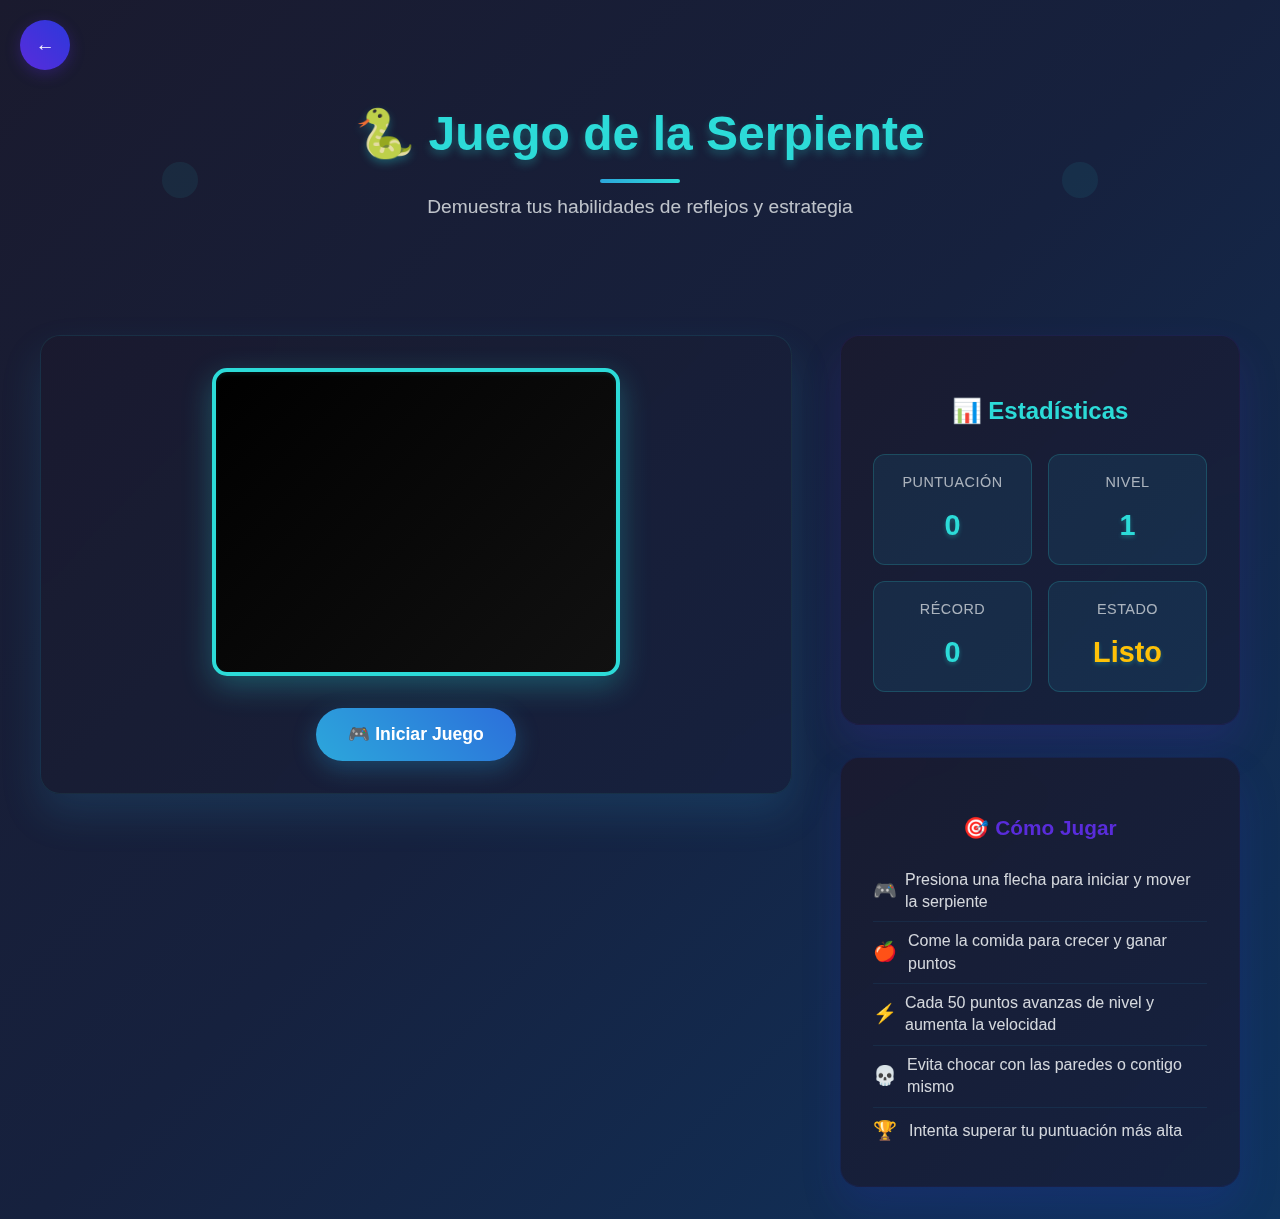
<file: oficial/game.html>
<!DOCTYPE html>
<html lang="es">

<head>
    <meta charset="UTF-8">
    <meta name="viewport" content="width=device-width, initial-scale=1.0">
    <title>Juego de la Serpiente - David Fontes</title>
    <link rel="stylesheet" href="styles/styles.css">
    <style>
        /* Game-specific styles using CSS variables */
        body {
            font-family: var(--font-family);
            color: var(--text-color);
            background: var(--light-bg);
            margin: 0;
            padding: 0;
            min-height: 100vh;
            position: relative;
            overflow-x: hidden;
        }

        /* Animated background pattern */
        body::before {
            content: '';
            position: fixed;
            top: 0;
            left: 0;
            right: 0;
            bottom: 0;
            background: url('data:image/svg+xml,<svg xmlns="http://www.w3.org/2000/svg" viewBox="0 0 100 100"><circle cx="20" cy="20" r="2" fill="rgba(44,219,216,0.08)"/><circle cx="80" cy="80" r="1" fill="rgba(44,167,219,0.06)"/><circle cx="50" cy="50" r="1.5" fill="rgba(89,44,219,0.05)"/></svg>') repeat;
            animation: float 25s linear infinite;
            z-index: -1;
        }

        @keyframes float {
            0% {
                transform: translateY(0) rotate(0deg);
            }

            50% {
                transform: translateY(-30px) rotate(180deg);
            }

            100% {
                transform: translateY(0) rotate(360deg);
            }
        }

        /* Main game container */
        .game-container {
            max-width: 1200px;
            margin: 0 auto;
            padding: 2rem;
            position: relative;
            z-index: 1;
        }

        /* Header section */
        .game-header {
            text-align: center;
            margin-bottom: 3rem;
            padding: 2rem 0;
        }

        .game-title {
            font-size: 3rem;
            font-weight: 700;
            color: var(--cyan);
            text-shadow: 0 4px 8px rgba(44, 219, 216, 0.3);
            margin-bottom: 1rem;
            position: relative;
        }

        .game-title::after {
            content: '';
            position: absolute;
            bottom: -10px;
            left: 50%;
            transform: translateX(-50%);
            width: 80px;
            height: 4px;
            background: linear-gradient(90deg, var(--primary-color), var(--cyan));
            border-radius: 2px;
        }

        .game-subtitle {
            font-size: 1.2rem;
            color: rgba(233, 236, 239, 0.8);
            margin-bottom: 2rem;
        }

        /* Game layout */
        .game-layout {
            display: grid;
            grid-template-columns: 1fr 400px;
            gap: 3rem;
            align-items: start;
        }

        /* Game area */
        .game-area {
            background: var(--card-bg);
            backdrop-filter: blur(20px);
            border-radius: 20px;
            padding: 2rem;
            box-shadow: 0 20px 40px rgba(44, 167, 219, 0.15);
            border: 1px solid rgba(44, 219, 216, 0.1);
            animation: slideInLeft 0.8s ease-out;
        }

        @keyframes slideInLeft {
            from {
                opacity: 0;
                transform: translateX(-50px);
            }

            to {
                opacity: 1;
                transform: translateX(0);
            }
        }

        /* Canvas styling */
        #canvas {
            display: block;
            margin: 0 auto 2rem;
            border: 4px solid var(--cyan);
            border-radius: 15px;
            background: linear-gradient(135deg, #000000 0%, #111111 100%);
            box-shadow:
                0 10px 30px rgba(44, 219, 216, 0.3),
                inset 0 2px 4px rgba(44, 219, 216, 0.1);
            transition: all 0.3s ease;
        }

        #canvas:hover {
            box-shadow:
                0 15px 40px rgba(44, 219, 216, 0.4),
                inset 0 2px 4px rgba(44, 219, 216, 0.1);
        }

        /* Game controls */
        .game-controls {
            display: flex;
            flex-direction: column;
            gap: 1rem;
            align-items: center;
        }

        .start-btn {
            background: linear-gradient(45deg, var(--primary-color), var(--medium-blue));
            border: none;
            color: white;
            padding: 1rem 2rem;
            border-radius: 50px;
            font-size: 1.1rem;
            font-weight: 600;
            cursor: pointer;
            transition: all 0.3s ease;
            box-shadow: 0 8px 25px rgba(44, 167, 219, 0.3);
            min-width: 200px;
        }

        .start-btn:hover {
            background: linear-gradient(45deg, var(--medium-blue), var(--primary-color));
            transform: translateY(-3px);
            box-shadow: 0 12px 35px rgba(44, 167, 219, 0.4);
        }

        .start-btn:active {
            transform: translateY(-1px);
        }

        /* Stats panel */
        .stats-panel {
            background: var(--card-bg);
            backdrop-filter: blur(20px);
            border-radius: 20px;
            padding: 2rem;
            box-shadow: 0 20px 40px rgba(89, 44, 219, 0.15);
            border: 1px solid rgba(89, 44, 219, 0.1);
            animation: slideInRight 0.8s ease-out 0.2s both;
            margin-bottom: 2rem;
        }

        @keyframes slideInRight {
            from {
                opacity: 0;
                transform: translateX(50px);
            }

            to {
                opacity: 1;
                transform: translateX(0);
            }
        }

        .stats-title {
            font-size: 1.5rem;
            font-weight: 600;
            color: var(--cyan);
            margin-bottom: 1.5rem;
            text-align: center;
        }

        .stats-grid {
            display: grid;
            grid-template-columns: 1fr 1fr;
            gap: 1rem;
        }

        .stat-item {
            background: rgba(44, 167, 219, 0.1);
            padding: 1rem;
            border-radius: 12px;
            text-align: center;
            border: 1px solid rgba(44, 219, 216, 0.2);
        }

        .stat-label {
            font-size: 0.9rem;
            color: rgba(233, 236, 239, 0.7);
            margin-bottom: 0.5rem;
            text-transform: uppercase;
            letter-spacing: 0.5px;
        }

        .stat-value {
            font-size: 1.8rem;
            font-weight: 700;
            color: var(--cyan);
            text-shadow: 0 2px 4px rgba(44, 219, 216, 0.3);
        }

        /* Instructions panel */
        .instructions-panel {
            background: var(--card-bg);
            backdrop-filter: blur(20px);
            border-radius: 20px;
            padding: 2rem;
            box-shadow: 0 20px 40px rgba(44, 56, 219, 0.15);
            border: 1px solid rgba(44, 56, 219, 0.1);
            animation: fadeInUp 0.8s ease-out 0.4s both;
        }

        @keyframes fadeInUp {
            from {
                opacity: 0;
                transform: translateY(30px);
            }

            to {
                opacity: 1;
                transform: translateY(0);
            }
        }

        .instructions-title {
            font-size: 1.3rem;
            font-weight: 600;
            color: var(--purple);
            margin-bottom: 1rem;
            text-align: center;
        }

        .instructions-list {
            list-style: none;
            padding: 0;
            margin: 0;
        }

        .instructions-list li {
            padding: 0.5rem 0;
            border-bottom: 1px solid rgba(44, 167, 219, 0.1);
            display: flex;
            align-items: center;
            gap: 0.75rem;
        }

        .instructions-list li:last-child {
            border-bottom: none;
        }

        .instruction-icon {
            color: var(--cyan);
            font-size: 1.2rem;
            min-width: 20px;
        }

        .instruction-text {
            color: rgba(233, 236, 239, 0.9);
            line-height: 1.4;
        }

        /* Back button */
        .back-btn {
            position: fixed;
            top: 20px;
            left: 20px;
            background: linear-gradient(45deg, var(--purple), var(--secondary-color));
            color: white;
            border: none;
            border-radius: 50%;
            width: 50px;
            height: 50px;
            display: flex;
            align-items: center;
            justify-content: center;
            box-shadow: 0 4px 15px rgba(89, 44, 219, 0.3);
            transition: all 0.3s ease;
            z-index: 1000;
            text-decoration: none;
            font-size: 1.2rem;
        }

        .back-btn:hover {
            transform: scale(1.1);
            box-shadow: 0 6px 20px rgba(89, 44, 219, 0.4);
        }

        /* Game over overlay */
        .game-over-overlay {
            position: fixed;
            top: 0;
            left: 0;
            right: 0;
            bottom: 0;
            background: rgba(0, 0, 0, 0.8);
            backdrop-filter: blur(10px);
            display: flex;
            align-items: center;
            justify-content: center;
            z-index: 2000;
            opacity: 0;
            visibility: hidden;
            transition: all 0.3s ease;
        }

        .game-over-overlay.show {
            opacity: 1;
            visibility: visible;
        }

        .game-over-content {
            background: var(--card-bg);
            padding: 3rem;
            border-radius: 20px;
            text-align: center;
            box-shadow: 0 20px 40px rgba(44, 167, 219, 0.3);
            border: 1px solid rgba(44, 219, 216, 0.2);
            max-width: 400px;
            width: 90%;
        }

        .game-over-title {
            font-size: 2rem;
            color: var(--error-color);
            margin-bottom: 1rem;
        }

        .game-over-stats {
            margin: 2rem 0;
        }

        .game-over-stat {
            display: flex;
            justify-content: space-between;
            margin: 0.5rem 0;
            padding: 0.5rem;
            background: rgba(44, 167, 219, 0.1);
            border-radius: 8px;
        }

        /* Responsive design */
        @media (max-width: 1024px) {
            .game-layout {
                grid-template-columns: 1fr;
                gap: 2rem;
            }

            .game-title {
                font-size: 2.5rem;
            }
        }

        @media (max-width: 768px) {
            .game-container {
                padding: 1rem;
            }

            .game-title {
                font-size: 2rem;
            }

            .game-subtitle {
                font-size: 1rem;
            }

            .game-area,
            .stats-panel,
            .instructions-panel {
                padding: 1.5rem;
            }

            #canvas {
                width: 100%;
                max-width: 350px;
                height: auto;
                aspect-ratio: 4/3;
            }

            .stats-grid {
                grid-template-columns: 1fr;
            }

            .back-btn {
                top: 15px;
                left: 15px;
                width: 45px;
                height: 45px;
            }
        }

        @media (max-width: 480px) {
            .game-title {
                font-size: 1.8rem;
            }

            .game-area,
            .stats-panel,
            .instructions-panel {
                padding: 1rem;
            }

            .start-btn {
                padding: 0.8rem 1.5rem;
                font-size: 1rem;
                min-width: 180px;
            }
        }
    </style>
</head>

<body>
    <a href="index.html" class="back-btn" title="Volver al Portafolio Principal">&larr;</a>

    <div class="game-container">
        <!-- Encabezado -->
        <header class="game-header">
            <h1 class="game-title">🐍 Juego de la Serpiente</h1>
            <p class="game-subtitle">Demuestra tus habilidades de reflejos y estrategia</p>
        </header>

        <!-- Diseño principal del juego -->
        <div class="game-layout">
            <!-- Lado izquierdo - Área del juego -->
            <div class="game-area">
                <canvas id="canvas" width="400" height="300"></canvas>
                <div class="game-controls">
                    <button id="start-game" class="start-btn">🎮 Iniciar Juego</button>
                </div>
            </div>

            <!-- Lado derecho - Estadísticas e instrucciones -->
            <div>
                <!-- Panel de Estadísticas -->
                <div class="stats-panel">
                    <h3 class="stats-title">📊 Estadísticas</h3>
                    <div class="stats-grid">
                        <div class="stat-item">
                            <div class="stat-label">Puntuación</div>
                            <div class="stat-value" id="current-score">0</div>
                        </div>
                        <div class="stat-item">
                            <div class="stat-label">Nivel</div>
                            <div class="stat-value" id="current-level">1</div>
                        </div>
                        <div class="stat-item">
                            <div class="stat-label">Récord</div>
                            <div class="stat-value" id="high-score">0</div>
                        </div>
                        <div class="stat-item">
                            <div class="stat-label">Estado</div>
                            <div class="stat-value" id="game-status">Listo</div>
                        </div>
                    </div>
                </div>

                <!-- Panel de Instrucciones -->
                <div class="instructions-panel">
                    <h3 class="instructions-title">🎯 Cómo Jugar</h3>
                    <ul class="instructions-list">
                        <li>
                            <span class="instruction-icon">🎮</span>
                            <span class="instruction-text">Presiona una flecha para iniciar y mover la serpiente</span>
                        </li>
                        <li>
                            <span class="instruction-icon">🍎</span>
                            <span class="instruction-text">Come la comida para crecer y ganar puntos</span>
                        </li>
                        <li>
                            <span class="instruction-icon">⚡</span>
                            <span class="instruction-text">Cada 50 puntos avanzas de nivel y aumenta la velocidad</span>
                        </li>
                        <li>
                            <span class="instruction-icon">💀</span>
                            <span class="instruction-text">Evita chocar con las paredes o contigo mismo</span>
                        </li>
                        <li>
                            <span class="instruction-icon">🏆</span>
                            <span class="instruction-text">Intenta superar tu puntuación más alta</span>
                        </li>
                    </ul>
                </div>
            </div>
        </div>
    </div>

    <!-- Overlay de Fin del Juego -->
    <div class="game-over-overlay" id="game-over-overlay">
        <div class="game-over-content">
            <h2 class="game-over-title">¡Juego Terminado!</h2>
            <div class="game-over-stats">
                <div class="game-over-stat">
                    <span>Puntuación Final:</span>
                    <span id="final-score">0</span>
                </div>
                <div class="game-over-stat">
                    <span>Nivel Alcanzado:</span>
                    <span id="final-level">1</span>
                </div>
                <div class="game-over-stat">
                    <span>Mejor Puntuación:</span>
                    <span id="final-high-score">0</span>
                </div>
            </div>
            <button id="restart-game" class="start-btn" style="margin-top: 1rem;">🔄 Jugar de Nuevo</button>
        </div>
    </div>

    <script>
        document.addEventListener('DOMContentLoaded', () => {
            // Web Audio API setup
            let audioContext;
            try {
                audioContext = new (window.AudioContext || window.webkitAudioContext)();
            } catch (e) {
                console.warn('Web Audio API not supported');
            }

            // Sound functions
            function playSound(frequency, duration, type = 'sine') {
                if (!audioContext) return;
                const oscillator = audioContext.createOscillator();
                const gainNode = audioContext.createGain();
                oscillator.connect(gainNode);
                gainNode.connect(audioContext.destination);
                oscillator.frequency.setValueAtTime(frequency, audioContext.currentTime);
                oscillator.type = type;
                gainNode.gain.setValueAtTime(0.3, audioContext.currentTime);
                gainNode.gain.exponentialRampToValueAtTime(0.01, audioContext.currentTime + duration);
                oscillator.start(audioContext.currentTime);
                oscillator.stop(audioContext.currentTime + duration);
            }

            // Particle class
            class Particle {
                constructor(x, y, color) {
                    this.x = x;
                    this.y = y;
                    this.vx = (Math.random() - 0.5) * 4;
                    this.vy = (Math.random() - 0.5) * 4;
                    this.life = 30;
                    this.color = color;
                }

                update() {
                    this.x += this.vx;
                    this.y += this.vy;
                    this.life--;
                }

                draw(ctx) {
                    ctx.fillStyle = this.color;
                    ctx.globalAlpha = this.life / 30;
                    ctx.fillRect(this.x, this.y, 2, 2);
                    ctx.globalAlpha = 1;
                }
            }

            // DOM elements
            const canvas = document.getElementById('canvas');
            const ctx = canvas.getContext('2d');
            const startBtn = document.getElementById('start-game');
            const restartBtn = document.getElementById('restart-game');
            const gameOverOverlay = document.getElementById('game-over-overlay');

            // Stats display elements
            const currentScoreEl = document.getElementById('current-score');
            const currentLevelEl = document.getElementById('current-level');
            const highScoreEl = document.getElementById('high-score');
            const gameStatusEl = document.getElementById('game-status');

            // Final stats elements
            const finalScoreEl = document.getElementById('final-score');
            const finalLevelEl = document.getElementById('final-level');
            const finalHighScoreEl = document.getElementById('final-high-score');

            // Game constants
            const WIDTH = canvas.width;
            const HEIGHT = canvas.height;
            const BLOCK_SIZE = 20;
            let FPS = 10;

            // Colors using CSS variables
            const GREEN = '#2CDBD8'; // Cian
            const RED = '#592CDB'; // Púrpura
            const WHITE = '#FFFFFF';
            const BLACK = '#000000';

            // Game variables
            let snake = [];
            let food = {};
            let foodAlpha = 1;
            let direction = { x: 0, y: 0 }; // Start with no movement
            let score = 0;
            let level = 1;
            let highScore = localStorage.getItem('snake_high_score') || 0;
            let gameRunning = false;
            let gameStarted = false; // Track if snake has started moving
            let gameInterval;
            let particles = [];
            let gridOffset = 0;

            // Update stats display
            function updateStatsDisplay() {
                if (currentScoreEl) currentScoreEl.textContent = score;
                if (currentLevelEl) currentLevelEl.textContent = level;
                if (highScoreEl) highScoreEl.textContent = highScore;
                if (gameStatusEl) {
                    if (!gameRunning) {
                        gameStatusEl.textContent = 'Listo';
                        gameStatusEl.style.color = '#ffc107';
                    } else if (!gameStarted) {
                        gameStatusEl.textContent = 'Presiona una flecha';
                        gameStatusEl.style.color = '#17a2b8';
                    } else {
                        gameStatusEl.textContent = 'Jugando';
                        gameStatusEl.style.color = '#28a745';
                    }
                }
            }

            // Initialize game
            function initGame() {
                const startX = Math.floor(WIDTH / 2 / BLOCK_SIZE) * BLOCK_SIZE;
                const startY = Math.floor(HEIGHT / 2 / BLOCK_SIZE) * BLOCK_SIZE;
                snake = [{ currentX: startX, currentY: startY, targetX: startX, targetY: startY, size: BLOCK_SIZE }];
                direction = { x: 0, y: 0 }; // Start with no movement
                score = 0;
                level = 1;
                FPS = 10;
                particles = [];
                generateFood();
                gameRunning = true;
                gameStarted = false; // Reset game started flag
                gameInterval = setInterval(gameLoop, 1000 / FPS);
                updateStatsDisplay();

                // Hide game over overlay
                if (gameOverOverlay) {
                    gameOverOverlay.classList.remove('show');
                }
            }

            // Generate food
            function generateFood() {
                let validPosition = false;
                while (!validPosition) {
                    food = {
                        x: Math.floor(Math.random() * (WIDTH / BLOCK_SIZE)) * BLOCK_SIZE,
                        y: Math.floor(Math.random() * (HEIGHT / BLOCK_SIZE)) * BLOCK_SIZE
                    };
                    validPosition = !snake.some(segment => segment.x === food.x && segment.y === food.y);
                }
                foodAlpha = 0;
            }

            // Game loop
            function gameLoop() {
                if (!gameRunning) return;

                moveSnake();
                checkCollision();
                checkFood();

                // Update animations
                if (foodAlpha < 1) foodAlpha += 0.05;
                snake.forEach(segment => {
                    segment.currentX = lerp(segment.currentX, segment.targetX, 0.8);
                    segment.currentY = lerp(segment.currentY, segment.targetY, 0.8);
                    if (segment.size < BLOCK_SIZE) segment.size += 2;
                    if (segment.size > BLOCK_SIZE) segment.size = BLOCK_SIZE;
                });
                particles = particles.filter(p => p.life > 0);
                particles.forEach(p => p.update());
                gridOffset += 0.5;

                draw();
                updateStatsDisplay();
            }

            // Lerp function
            function lerp(start, end, factor) {
                return start + (end - start) * factor;
            }

            // Move snake
            function moveSnake() {
                // Only move if game has started and direction is set
                if (!gameStarted || (direction.x === 0 && direction.y === 0)) return;

                // Set targets: each segment targets the position of the previous segment's current
                for (let i = snake.length - 1; i > 0; i--) {
                    snake[i].targetX = snake[i - 1].currentX;
                    snake[i].targetY = snake[i - 1].currentY;
                }
                // Head targets new position
                snake[0].targetX += direction.x;
                snake[0].targetY += direction.y;
            }

            // Check collisions
            function checkCollision() {
                const head = snake[0];

                // Wall collision
                if (head.targetX < 0 || head.targetX >= WIDTH || head.targetY < 0 || head.targetY >= HEIGHT) {
                    gameOver();
                    return;
                }

                // Self collision - check if head's target grid position collides with any body segment's grid position
                // Convert to grid coordinates for accurate collision detection
                const headGridX = Math.round(head.targetX / BLOCK_SIZE) * BLOCK_SIZE;
                const headGridY = Math.round(head.targetY / BLOCK_SIZE) * BLOCK_SIZE;

                for (let i = 1; i < snake.length; i++) {
                    const bodyGridX = Math.round(snake[i].currentX / BLOCK_SIZE) * BLOCK_SIZE;
                    const bodyGridY = Math.round(snake[i].currentY / BLOCK_SIZE) * BLOCK_SIZE;

                    if (headGridX === bodyGridX && headGridY === bodyGridY) {
                        console.log('Self collision detected! Head grid:', headGridX, headGridY, 'Body segment', i, 'grid:', bodyGridX, bodyGridY);
                        gameOver();
                        return;
                    }
                }
            }

            // Check food
            function checkFood() {
                const head = snake[0];
                if (head.targetX === food.x && head.targetY === food.y) {
                    snake.push({ currentX: snake[snake.length - 1].currentX, currentY: snake[snake.length - 1].currentY, targetX: snake[snake.length - 1].targetX, targetY: snake[snake.length - 1].targetY, size: 0 });
                    score += 10;
                    // Create particles
                    for (let i = 0; i < 10; i++) {
                        particles.push(new Particle(food.x + BLOCK_SIZE / 2, food.y + BLOCK_SIZE / 2, RED));
                    }
                    playSound(800, 0.1);
                    if (score % 50 === 0) {
                        level++;
                        FPS += 2;
                        clearInterval(gameInterval);
                        gameInterval = setInterval(gameLoop, 1000 / FPS);
                        // Particles for level up
                        for (let i = 0; i < 20; i++) {
                            particles.push(new Particle(WIDTH / 2, HEIGHT / 2, GREEN));
                        }
                        playSound(1000, 0.3);
                    }
                    generateFood();
                }
            }

            // Game over
            function gameOver() {
                gameRunning = false;
                clearInterval(gameInterval);
                if (score > highScore) {
                    highScore = score;
                    localStorage.setItem('snake_high_score', highScore);
                }
                playSound(200, 0.5);
                // Particles for game over
                for (let i = 0; i < 30; i++) {
                    particles.push(new Particle(WIDTH / 2, HEIGHT / 2, WHITE));
                }

                // Update final stats
                if (finalScoreEl) finalScoreEl.textContent = score;
                if (finalLevelEl) finalLevelEl.textContent = level;
                if (finalHighScoreEl) finalHighScoreEl.textContent = highScore;

                // Show game over overlay
                setTimeout(() => {
                    if (gameOverOverlay) {
                        gameOverOverlay.classList.add('show');
                    }
                }, 500);
            }

            // Draw game
            function draw() {
                // Clear canvas with gradient background
                const gradient = ctx.createLinearGradient(0, 0, WIDTH, HEIGHT);
                gradient.addColorStop(0, '#000000');
                gradient.addColorStop(1, '#111111');
                ctx.fillStyle = gradient;
                ctx.fillRect(0, 0, WIDTH, HEIGHT);

                // Add subtle animated grid pattern
                ctx.strokeStyle = `rgba(255, 255, 255, ${0.05 + Math.sin(gridOffset * 0.1) * 0.05})`;
                ctx.lineWidth = 1;
                for (let x = 0; x <= WIDTH; x += BLOCK_SIZE) {
                    ctx.beginPath();
                    ctx.moveTo(x + Math.sin(gridOffset * 0.01 + x * 0.01) * 2, 0);
                    ctx.lineTo(x + Math.sin(gridOffset * 0.01 + x * 0.01) * 2, HEIGHT);
                    ctx.stroke();
                }
                for (let y = 0; y <= HEIGHT; y += BLOCK_SIZE) {
                    ctx.beginPath();
                    ctx.moveTo(0, y + Math.sin(gridOffset * 0.01 + y * 0.01) * 2);
                    ctx.lineTo(WIDTH, y + Math.sin(gridOffset * 0.01 + y * 0.01) * 2);
                    ctx.stroke();
                }

                // Draw snake with shadow and glow
                ctx.shadowColor = GREEN;
                ctx.shadowBlur = 10;
                ctx.fillStyle = GREEN;
                snake.forEach(segment => {
                    const offset = (BLOCK_SIZE - segment.size) / 2;
                    ctx.fillRect(segment.currentX + offset, segment.currentY + offset, segment.size, segment.size);
                    // Add glow border
                    ctx.strokeStyle = GREEN;
                    ctx.lineWidth = 2;
                    ctx.strokeRect(segment.currentX + offset, segment.currentY + offset, segment.size, segment.size);
                });

                // Draw food with shadow and glow
                ctx.shadowColor = RED;
                ctx.shadowBlur = 15;
                ctx.globalAlpha = foodAlpha;
                ctx.fillStyle = RED;
                ctx.fillRect(food.x, food.y, BLOCK_SIZE, BLOCK_SIZE);
                ctx.strokeStyle = RED;
                ctx.lineWidth = 2;
                ctx.strokeRect(food.x, food.y, BLOCK_SIZE, BLOCK_SIZE);
                ctx.globalAlpha = 1;

                // Draw particles
                particles.forEach(p => p.draw(ctx));

                // Reset shadow
                ctx.shadowBlur = 0;
            }

            // Handle keyboard input
            document.addEventListener('keydown', (e) => {
                if (!gameRunning) return;

                // Start game on first key press if not started yet
                if (!gameStarted) {
                    gameStarted = true;
                    // Set initial direction based on first key press
                    switch (e.key) {
                        case 'ArrowUp':
                            e.preventDefault();
                            direction = { x: 0, y: -BLOCK_SIZE };
                            break;
                        case 'ArrowDown':
                            e.preventDefault();
                            direction = { x: 0, y: BLOCK_SIZE };
                            break;
                        case 'ArrowLeft':
                            e.preventDefault();
                            direction = { x: -BLOCK_SIZE, y: 0 };
                            break;
                        case 'ArrowRight':
                            e.preventDefault();
                            direction = { x: BLOCK_SIZE, y: 0 };
                            break;
                        default:
                            return; // Don't start game with other keys
                    }
                    return; // Exit after starting game
                }

                // Handle direction changes during gameplay
                switch (e.key) {
                    case 'ArrowUp':
                        e.preventDefault();
                        if (direction.y === 0) direction = { x: 0, y: -BLOCK_SIZE };
                        break;
                    case 'ArrowDown':
                        e.preventDefault();
                        if (direction.y === 0) direction = { x: 0, y: BLOCK_SIZE };
                        break;
                    case 'ArrowLeft':
                        e.preventDefault();
                        if (direction.x === 0) direction = { x: -BLOCK_SIZE, y: 0 };
                        break;
                    case 'ArrowRight':
                        e.preventDefault();
                        if (direction.x === 0) direction = { x: BLOCK_SIZE, y: 0 };
                        break;
                }
            });

            // Event listeners
            if (startBtn) {
                startBtn.addEventListener('click', () => {
                    if (!gameRunning) {
                        initGame();
                    }
                });
            }

            if (restartBtn) {
                restartBtn.addEventListener('click', () => {
                    if (gameOverOverlay) {
                        gameOverOverlay.classList.remove('show');
                    }
                    initGame();
                });
            }

            // Initialize stats display
            updateStatsDisplay();
        });
    </script>


</body>

</html>
</file>
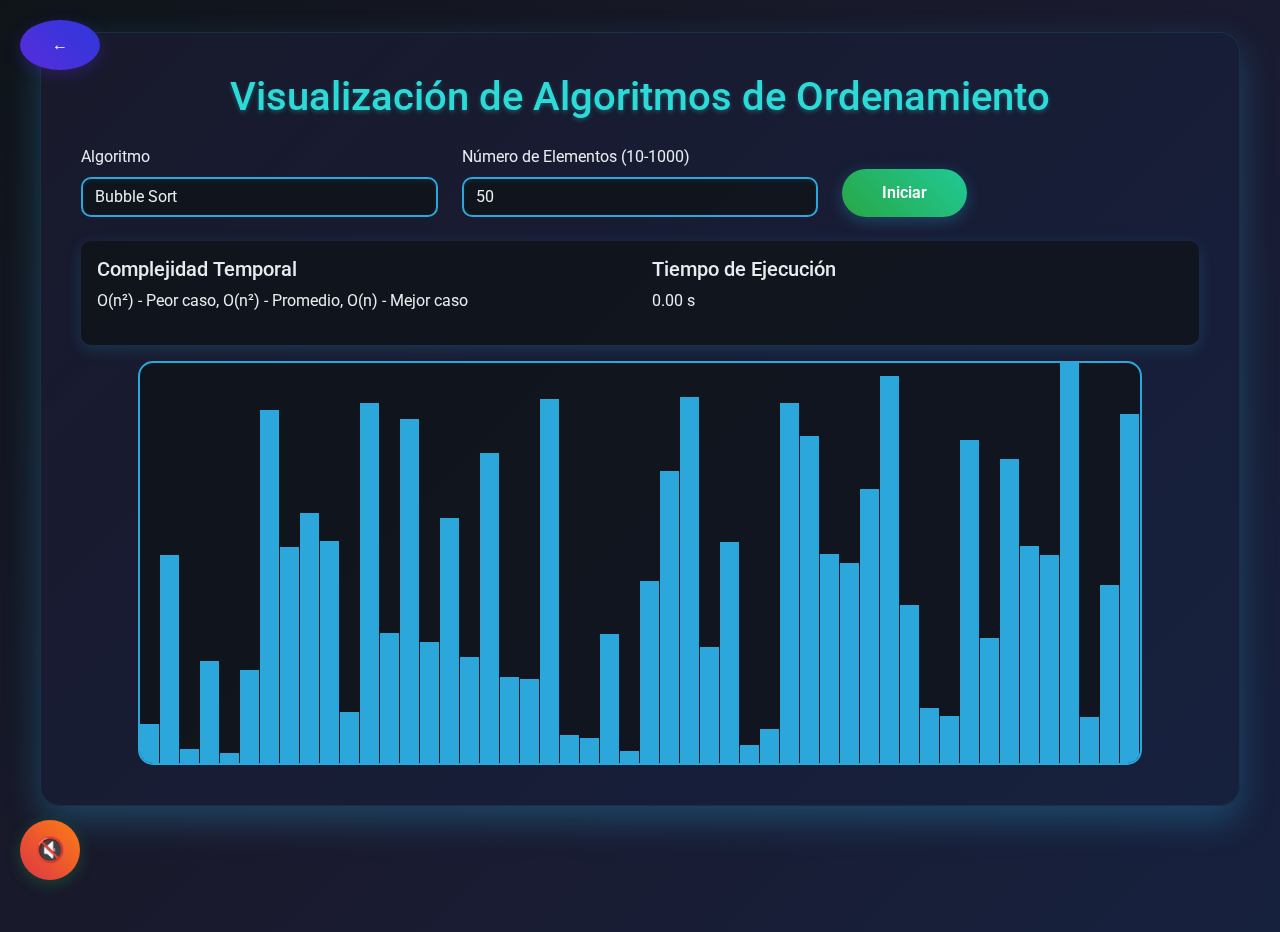
<file: oficial/sorting.html>
<!DOCTYPE html>
<html lang="es">

<head>
    <meta charset="UTF-8">
    <meta name="viewport" content="width=device-width, initial-scale=1.0">
    <title>Visualización de Algoritmos de Ordenamiento</title>
    <link href="https://cdn.jsdelivr.net/npm/bootstrap@5.3.0/dist/css/bootstrap.min.css" rel="stylesheet">
    <link href="https://fonts.googleapis.com/css2?family=Roboto:wght@300;400;500;700&display=swap" rel="stylesheet">
    <style>
        body {
            font-family: 'Roboto', sans-serif;
            background: linear-gradient(135deg, #0f1419 0%, #1a1a2e 50%, #16213e 100%);
            min-height: 100vh;
            color: #e9ecef;
            position: relative;
        }

        .container {
            max-width: 1200px;
            background: linear-gradient(135deg, rgba(26, 26, 46, 0.9) 0%, rgba(22, 33, 62, 0.9) 100%);
            backdrop-filter: blur(15px);
            border-radius: 20px;
            box-shadow: 0 15px 35px rgba(44, 167, 219, 0.3);
            padding: 2.5rem;
            margin-top: 2rem;
            border: 1px solid rgba(44, 219, 216, 0.1);
        }

        #canvas {
            border: 2px solid #2CA7DB;
            border-radius: 15px;
            background: rgba(15, 20, 25, 0.8);
            display: block;
            margin: 0 auto;
        }

        .btn {
            border-radius: 30px;
            padding: 0.75rem 2.5rem;
            font-weight: 600;
            transition: all 0.4s ease;
            box-shadow: 0 4px 15px rgba(44, 167, 219, 0.3);
            border: none;
            position: relative;
            overflow: hidden;
        }

        .btn::before {
            content: '';
            position: absolute;
            top: 0;
            left: -100%;
            width: 100%;
            height: 100%;
            background: linear-gradient(90deg, transparent, rgba(255, 255, 255, 0.2), transparent);
            transition: left 0.5s;
        }

        .btn:hover::before {
            left: 100%;
        }

        .btn:hover {
            transform: translateY(-3px);
            box-shadow: 0 8px 25px rgba(44, 167, 219, 0.4);
        }

        .btn-primary {
            background: linear-gradient(45deg, #2CA7DB, #2C6FDB);
            color: white;
        }

        .btn-secondary {
            background: linear-gradient(45deg, #5386DB, #2C38DB);
            color: white;
        }

        .btn-success {
            background: linear-gradient(45deg, #28a745, #20c997);
            color: white;
        }

        .btn-warning {
            background: linear-gradient(45deg, #ffc107, #fd7e14);
            color: white;
        }

        .btn-danger {
            background: linear-gradient(45deg, #dc3545, #fd7e14);
            color: white;
        }

        .back-btn {
            position: fixed;
            top: 20px;
            left: 20px;
            z-index: 10;
            background: linear-gradient(45deg, #592CDB, #2C38DB);
            color: white;
            border: none;
            border-radius: 50%;
            width: 50px;
            height: 50px;
            display: flex;
            align-items: center;
            justify-content: center;
            box-shadow: 0 4px 15px rgba(89, 44, 219, 0.3);
            transition: all 0.3s ease;
        }

        .back-btn:hover {
            transform: scale(1.1);
            box-shadow: 0 6px 20px rgba(89, 44, 219, 0.4);
        }

        .audio-toggle-btn {
            position: fixed;
            bottom: 20px;
            left: 20px;
            z-index: 10;
            background: linear-gradient(45deg, #28a745, #20c997);
            color: white;
            border: none;
            border-radius: 50%;
            width: 60px;
            height: 60px;
            font-size: 24px;
            display: flex;
            align-items: center;
            justify-content: center;
            box-shadow: 0 4px 15px rgba(40, 167, 69, 0.3);
            transition: all 0.3s ease;
            cursor: pointer;
        }

        .audio-toggle-btn:hover {
            transform: scale(1.1);
            box-shadow: 0 6px 20px rgba(40, 167, 69, 0.4);
        }

        .audio-toggle-btn.muted {
            background: linear-gradient(45deg, #dc3545, #fd7e14);
        }

        h1 {
            color: #2CDBD8;
            text-shadow: 0 2px 4px rgba(44, 219, 216, 0.3);
        }

        .form-select,
        .form-control {
            background: rgba(15, 20, 25, 0.8);
            border: 2px solid #2CA7DB;
            color: #e9ecef;
            border-radius: 10px;
            box-shadow: inset 0 2px 4px rgba(44, 167, 219, 0.1);
        }

        .form-select:focus,
        .form-control:focus {
            border-color: #fd7e14;
            box-shadow: 0 0 0 0.2rem rgba(253, 126, 20, 0.25);
        }

        .info-panel {
            background: linear-gradient(135deg, rgba(15, 20, 25, 0.9), rgba(26, 26, 46, 0.9));
            border-radius: 15px;
            box-shadow: 0 4px 15px rgba(44, 167, 219, 0.2);
        }

        .info-panel {
            background: rgba(15, 20, 25, 0.8);
            padding: 1rem;
            border-radius: 10px;
            margin-bottom: 1rem;
        }
    </style>
</head>

<body>
    <a href="index.html" class="btn btn-light back-btn" title="Volver al Portafolio">&larr;</a>
    <div class="container">
        <h1 class="text-center mb-4">Visualización de Algoritmos de Ordenamiento</h1>
        <div class="row mb-4">
            <div class="col-md-4">
                <label for="algorithm" class="form-label">Algoritmo</label>
                <select id="algorithm" class="form-select">
                    <option value="bubble">Bubble Sort</option>
                    <option value="selection">Selection Sort</option>
                    <option value="insertion">Insertion Sort</option>
                    <option value="quick">Quick Sort</option>
                    <option value="merge">Merge Sort</option>
                </select>
            </div>
            <div class="col-md-4">
                <label for="size" class="form-label">Número de Elementos (10-1000)</label>
                <input type="number" id="size" class="form-control" min="10" max="1000" value="50">
            </div>
            <div class="col-md-4 d-flex align-items-end gap-2">
                <button id="start" class="btn btn-success">Iniciar</button>
                <button id="reset" class="btn btn-danger" style="display: none;">Reiniciar</button>
            </div>
        </div>
        <div class="info-panel">
            <div class="row">
                <div class="col-md-6">
                    <h5>Complejidad Temporal</h5>
                    <p id="complexity">Selecciona un algoritmo</p>
                </div>
                <div class="col-md-6">
                    <h5>Tiempo de Ejecución</h5>
                    <p id="time">0.00 s</p>
                </div>
            </div>
        </div>
        <canvas id="canvas" width="1000" height="400"></canvas>
    </div>

    <button id="audio-toggle" class="audio-toggle-btn" title="Toggle audio">🔊</button>

    <script src="https://cdn.jsdelivr.net/npm/bootstrap@5.3.0/dist/js/bootstrap.bundle.min.js"></script>
    <script>
        const canvas = document.getElementById('canvas');
        const ctx = canvas.getContext('2d');
        const algorithmSelect = document.getElementById('algorithm');
        const sizeInput = document.getElementById('size');
        const startBtn = document.getElementById('start');
        const resetBtn = document.getElementById('reset');
        const complexityDisplay = document.getElementById('complexity');
        const timeDisplay = document.getElementById('time');

        let array = [];
        let isSorting = false;
        let isPaused = false;
        let startTime;
        let animationId;
        let audioEnabled = localStorage.getItem('sortingAudioEnabled') === 'true';
        let audioContext;

        const complexities = {
            bubble: 'O(n²) - Peor caso, O(n²) - Promedio, O(n) - Mejor caso',
            selection: 'O(n²) - Peor caso, O(n²) - Promedio, O(n²) - Mejor caso',
            insertion: 'O(n²) - Peor caso, O(n²) - Promedio, O(n) - Mejor caso',
            quick: 'O(n²) - Peor caso, O(n log n) - Promedio, O(n log n) - Mejor caso',
            merge: 'O(n log n) - Peor caso, O(n log n) - Promedio, O(n log n) - Mejor caso'
        };

        function initAudio() {
            audioContext = new (window.AudioContext || window.webkitAudioContext)();
        }

        function playSound(frequency, duration = 100) {
            if (!audioEnabled || !audioContext) return;
            const sampleRate = audioContext.sampleRate;
            const numSamples = Math.floor(sampleRate * duration / 1000);
            const buffer = audioContext.createBuffer(1, numSamples, sampleRate);
            const data = buffer.getChannelData(0);
            const fadeSamples = Math.floor(numSamples * 0.1); // 10% fade in/out

            for (let i = 0; i < numSamples; i++) {
                let amplitude = 0.1;
                if (i < fadeSamples) {
                    amplitude *= i / fadeSamples; // fade in
                } else if (i > numSamples - fadeSamples) {
                    amplitude *= (numSamples - i) / fadeSamples; // fade out
                }
                data[i] = amplitude * Math.sin(2 * Math.PI * frequency * i / sampleRate);
            }

            const source = audioContext.createBufferSource();
            source.buffer = buffer;
            source.connect(audioContext.destination);
            source.start();
        }

        function playEndSequence() {
            // Audio playback at end removed
        }

        async function endAnimation() {
            for (let i = 0; i < array.length; i++) {
                if (!isSorting) return; // Allow interruption by reset
                drawArray([i], '#ffc107'); // Yellow highlight for "processing"
                if (audioEnabled) {
                    const frequency = 200 + (array[i] / 400) * 600; // Scale to 200-800Hz
                    playSound(frequency, 200);
                }
                await sleep(20);
            }
            drawArray(); // Clear highlights
        }

        function generateArray(size) {
            array = [];
            for (let i = 0; i < size; i++) {
                array.push(Math.floor(Math.random() * 400) + 10);
            }
        }

        function drawArray(highlights = [], highlightColor = '#dc3545') {
            ctx.clearRect(0, 0, canvas.width, canvas.height);
            const barWidth = canvas.width / array.length;
            for (let i = 0; i < array.length; i++) {
                const barHeight = array[i];
                const x = i * barWidth;
                const y = canvas.height - barHeight;
                ctx.fillStyle = highlights.includes(i) ? highlightColor : '#2CA7DB';
                ctx.fillRect(x, y, barWidth - 1, barHeight);
            }
        }

        async function bubbleSort() {
            for (let i = 0; i < array.length; i++) {
                for (let j = 0; j < array.length - i - 1; j++) {
                    if (isPaused) await waitForResume();
                    if (!isSorting) return;
                    playSound(array[j]);
                    playSound(array[j + 1]);
                    if (array[j] > array[j + 1]) {
                        [array[j], array[j + 1]] = [array[j + 1], array[j]];
                    }
                    drawArray([j, j + 1]);
                    await sleep(10);
                }
            }
        }

        async function selectionSort() {
            for (let i = 0; i < array.length; i++) {
                let minIdx = i;
                for (let j = i + 1; j < array.length; j++) {
                    if (isPaused) await waitForResume();
                    if (!isSorting) return;
                    playSound(array[j]);
                    if (array[j] < array[minIdx]) {
                        minIdx = j;
                    }
                    drawArray([i, j, minIdx]);
                    await sleep(10);
                }
                if (minIdx !== i) {
                    [array[i], array[minIdx]] = [array[minIdx], array[i]];
                }
            }
        }

        async function insertionSort() {
            for (let i = 1; i < array.length; i++) {
                let key = array[i];
                let j = i - 1;
                while (j >= 0 && array[j] > key) {
                    if (isPaused) await waitForResume();
                    if (!isSorting) return;
                    playSound(array[j]);
                    array[j + 1] = array[j];
                    j--;
                    drawArray([j + 1, i]);
                    await sleep(10);
                }
                array[j + 1] = key;
            }
        }

        async function quickSort(arr, low = 0, high = arr.length - 1) {
            if (low < high) {
                let pi = await partition(arr, low, high);
                await quickSort(arr, low, pi - 1);
                await quickSort(arr, pi + 1, high);
            }
        }

        async function partition(arr, low, high) {
            let pivot = arr[high];
            let i = low - 1;
            for (let j = low; j < high; j++) {
                if (isPaused) await waitForResume();
                if (!isSorting) return;
                playSound(arr[j]);
                if (arr[j] < pivot) {
                    i++;
                    [arr[i], arr[j]] = [arr[j], arr[i]];
                }
                drawArray([i, j, high]);
                await sleep(10);
            }
            [arr[i + 1], arr[high]] = [arr[high], arr[i + 1]];
            return i + 1;
        }

        async function mergeSort(arr, left = 0, right = arr.length - 1) {
            if (left < right) {
                let mid = Math.floor((left + right) / 2);
                await mergeSort(arr, left, mid);
                await mergeSort(arr, mid + 1, right);
                await merge(arr, left, mid, right);
            }
        }

        async function merge(arr, left, mid, right) {
            let n1 = mid - left + 1;
            let n2 = right - mid;
            let L = arr.slice(left, mid + 1);
            let R = arr.slice(mid + 1, right + 1);
            let i = 0, j = 0, k = left;
            while (i < n1 && j < n2) {
                if (isPaused) await waitForResume();
                if (!isSorting) return;
                playSound(L[i]);
                playSound(R[j]);
                if (L[i] <= R[j]) {
                    arr[k] = L[i];
                    i++;
                } else {
                    arr[k] = R[j];
                    j++;
                }
                drawArray([k]);
                await sleep(10);
                k++;
            }
            while (i < n1) {
                arr[k] = L[i];
                i++;
                k++;
            }
            while (j < n2) {
                arr[k] = R[j];
                j++;
                k++;
            }
        }

        function sleep(ms) {
            return new Promise(resolve => setTimeout(resolve, ms));
        }

        function waitForResume() {
            return new Promise(resolve => {
                const check = () => {
                    if (!isPaused) resolve();
                    else setTimeout(check, 100);
                };
                check();
            });
        }

        algorithmSelect.addEventListener('change', () => {
            complexityDisplay.textContent = complexities[algorithmSelect.value];
        });

        document.getElementById('audio-toggle').addEventListener('click', () => {
            audioEnabled = !audioEnabled;
            localStorage.setItem('sortingAudioEnabled', audioEnabled);
            const btn = document.getElementById('audio-toggle');
            btn.textContent = audioEnabled ? '🔊' : '🔇';
            btn.classList.toggle('muted', !audioEnabled);
            if (audioEnabled && !audioContext) {
                initAudio();
            }
        });

        // Set initial icon
        const audioBtn = document.getElementById('audio-toggle');
        audioBtn.textContent = audioEnabled ? '🔊' : '🔇';
        audioBtn.classList.toggle('muted', !audioEnabled);

        resetBtn.addEventListener('click', () => {
            isSorting = false;
            isPaused = false;
            if (animationId) cancelAnimationFrame(animationId);
            const size = parseInt(sizeInput.value) || 50;
            generateArray(size);
            drawArray();
            timeDisplay.textContent = '0.00 s';
            startBtn.disabled = false;
            startBtn.textContent = 'Iniciar';
            startBtn.className = 'btn btn-success';
            resetBtn.style.display = 'none';
        });

        startBtn.addEventListener('click', async () => {
            if (isSorting) return;

            // Start sorting
            isSorting = true;
            isPaused = false;
            startBtn.disabled = true;
            resetBtn.style.display = 'inline-block';
            startTime = Date.now();
            const algorithm = algorithmSelect.value;
            if (algorithm === 'bubble') await bubbleSort();
            else if (algorithm === 'selection') await selectionSort();
            else if (algorithm === 'insertion') await insertionSort();
            else if (algorithm === 'quick') await quickSort(array);
            else if (algorithm === 'merge') await mergeSort(array);
            const endTime = Date.now();
            const totalTime = ((endTime - startTime) / 1000).toFixed(2);
            timeDisplay.textContent = totalTime + ' s';
            await endAnimation();
            playEndSequence();
            isSorting = false;
            startBtn.disabled = false;
        });



        sizeInput.addEventListener('change', () => {
            generateArray(parseInt(sizeInput.value));
            drawArray();
        });

        // Initialize
        generateArray(50);
        drawArray();
        complexityDisplay.textContent = complexities['bubble'];
    </script>
</body>

</html>
</file>
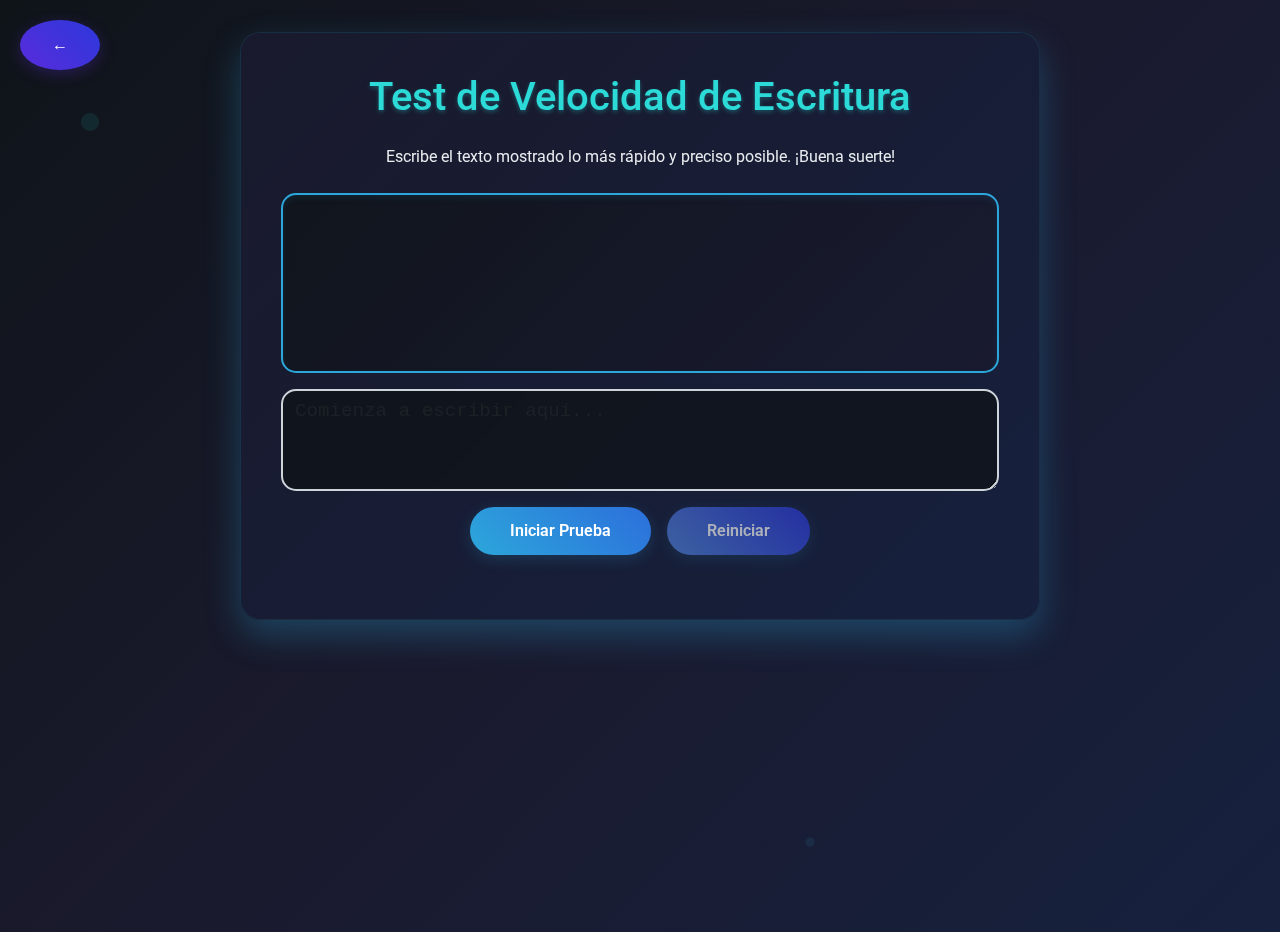
<file: oficial/typing.html>
<!DOCTYPE html>
<html lang="es">

<head>
    <meta charset="UTF-8">
    <meta name="viewport" content="width=device-width, initial-scale=1.0">
    <title>Test de Velocidad de Escritura</title>
    <!-- CSS de Bootstrap -->
    <link href="https://cdn.jsdelivr.net/npm/bootstrap@5.3.0/dist/css/bootstrap.min.css" rel="stylesheet">
    <!-- Fuentes de Google -->
    <link href="https://fonts.googleapis.com/css2?family=Roboto:wght@300;400;500;700&display=swap" rel="stylesheet">
    <style>
        body {
            font-family: 'Roboto', sans-serif;
            background: linear-gradient(135deg, #0f1419 0%, #1a1a2e 50%, #16213e 100%);
            min-height: 100vh;
            color: #e9ecef;
            position: relative;
            overflow-x: hidden;
        }

        body::before {
            content: '';
            position: absolute;
            top: 0;
            left: 0;
            right: 0;
            bottom: 0;
            background: url('data:image/svg+xml,<svg xmlns="http://www.w3.org/2000/svg" viewBox="0 0 100 100"><circle cx="10" cy="10" r="1" fill="rgba(44,219,216,0.1)"/><circle cx="90" cy="90" r="0.5" fill="rgba(44,167,219,0.1)"/><circle cx="50" cy="30" r="0.8" fill="rgba(89,44,219,0.1)"/></svg>') repeat;
            animation: float 25s linear infinite;
        }

        @keyframes float {
            0% {
                transform: translateY(0) rotate(0deg);
            }

            100% {
                transform: translateY(-50px) rotate(360deg);
            }
        }

        .container {
            max-width: 800px;
            background: linear-gradient(135deg, rgba(26, 26, 46, 0.9) 0%, rgba(22, 33, 62, 0.9) 100%);
            backdrop-filter: blur(15px);
            border-radius: 20px;
            box-shadow: 0 15px 35px rgba(44, 167, 219, 0.3);
            padding: 2.5rem;
            margin-top: 2rem;
            animation: fadeIn 1s ease-out;
            position: relative;
            z-index: 1;
            border: 1px solid rgba(44, 219, 216, 0.1);
        }

        @keyframes fadeIn {
            from {
                opacity: 0;
                transform: translateY(50px) scale(0.9);
            }

            to {
                opacity: 1;
                transform: translateY(0) scale(1);
            }
        }

        #text-display {
            border: 2px solid #2CA7DB;
            padding: 1.5rem;
            border-radius: 15px;
            font-family: 'Courier New', monospace;
            font-size: 1.2rem;
            line-height: 1.6;
            height: 180px;
            background: linear-gradient(135deg, rgba(15, 20, 25, 0.8) 0%, rgba(26, 26, 46, 0.8) 100%);
            overflow-wrap: normal;
            white-space: pre-wrap;
            margin-bottom: 1rem;
            box-shadow: inset 0 3px 6px rgba(44, 167, 219, 0.1);
            transition: box-shadow 0.3s ease;
            color: #e9ecef;
            overflow-y: auto;
            overflow-x: hidden;
        }

        #text-display:focus {
            box-shadow: inset 0 3px 6px rgba(44, 167, 219, 0.2), 0 0 0 3px rgba(44, 167, 219, 0.1);
        }

        .correct {
            color: #28a745;
            transition: color 0.3s ease;
        }

        .incorrect {
            color: #dc3545;
            background-color: rgba(220, 53, 69, 0.1);
            text-decoration: underline;
            transition: all 0.3s ease;
        }

        .current {
            background: linear-gradient(90deg, #fff3cd, #ffeaa7);
            border-radius: 5px;
            transition: background 0.3s ease;
            color: #000 !important;
        }

        #typing-input {
            font-family: 'Courier New', monospace;
            font-size: 1.2rem;
            resize: vertical;
            border-radius: 15px;
            border: 2px solid #ced4da;
            transition: all 0.3s ease;
            background: rgba(15, 20, 25, 0.8);
            color: #e9ecef;
        }

        #typing-input:focus {
            border-color: #2CA7DB;
            box-shadow: 0 0 0 0.2rem rgba(44, 167, 219, 0.25);
            background: rgba(26, 26, 46, 0.9);
        }

        .btn {
            border-radius: 30px;
            padding: 0.75rem 2.5rem;
            font-weight: 600;
            transition: all 0.4s ease;
            box-shadow: 0 4px 15px rgba(44, 167, 219, 0.2);
            position: relative;
            overflow: hidden;
        }

        .btn::before {
            content: '';
            position: absolute;
            top: 0;
            left: -100%;
            width: 100%;
            height: 100%;
            background: linear-gradient(90deg, transparent, rgba(255, 255, 255, 0.2), transparent);
            transition: left 0.5s;
        }

        .btn:hover::before {
            left: 100%;
        }

        .btn:hover {
            transform: translateY(-3px);
            box-shadow: 0 8px 25px rgba(44, 167, 219, 0.3);
        }

        .btn-primary {
            background: linear-gradient(45deg, #2CA7DB, #2C6FDB);
            border: none;
            color: white;
        }

        .btn-secondary {
            background: linear-gradient(45deg, #5386DB, #2C38DB);
            border: none;
            color: white;
        }

        #results {
            background: linear-gradient(135deg, rgba(15, 20, 25, 0.8), rgba(26, 26, 46, 0.8));
            border: 1px solid rgba(44, 167, 219, 0.2);
            border-radius: 15px;
            padding: 2rem;
            margin-top: 1.5rem;
            animation: slideIn 0.8s ease-out;
            box-shadow: 0 5px 15px rgba(44, 167, 219, 0.1);
            color: #e9ecef;
        }

        @keyframes slideIn {
            from {
                opacity: 0;
                transform: translateY(30px) scale(0.95);
            }

            to {
                opacity: 1;
                transform: translateY(0) scale(1);
            }
        }

        #results p {
            margin: 0.75rem 0;
            font-size: 1.1rem;
            font-weight: 500;
        }

        .progress {
            height: 12px;
            border-radius: 6px;
            margin-bottom: 1.5rem;
            background: rgba(44, 167, 219, 0.1);
        }

        .progress-bar {
            background: linear-gradient(45deg, #28a745, #20c997);
            border-radius: 6px;
            transition: width 0.3s ease;
        }

        .back-btn {
            position: fixed;
            top: 20px;
            left: 20px;
            z-index: 10;
            background: linear-gradient(45deg, #592CDB, #2C38DB);
            color: white;
            border: none;
            border-radius: 50%;
            width: 50px;
            height: 50px;
            display: flex;
            align-items: center;
            justify-content: center;
            box-shadow: 0 4px 15px rgba(89, 44, 219, 0.3);
            transition: all 0.3s ease;
        }

        .back-btn:hover {
            transform: scale(1.1);
            box-shadow: 0 6px 20px rgba(89, 44, 219, 0.4);
        }

        h1 {
            color: #2CDBD8;
            text-shadow: 0 2px 4px rgba(44, 219, 216, 0.3);
        }
    </style>
</head>

<body>
    <a href="index.html" class="btn btn-light back-btn" title="Volver al Portafolio">&larr;</a>
    <div class="container">
        <h1 class="text-center mb-4">Test de Velocidad de Escritura</h1>
        <p class="text-center mb-4">Escribe el texto mostrado lo más rápido y preciso posible. ¡Buena suerte!</p>

        <div class="progress mb-3" style="display: none;" id="progress-container">
            <div class="progress-bar" id="progress-bar" role="progressbar" style="width: 0%"></div>
        </div>

        <div id="text-display" class="mb-3"></div>

        <textarea id="typing-input" class="form-control mb-3" placeholder="Comienza a escribir aquí..." disabled
            rows="3"></textarea>

        <div class="d-flex justify-content-center gap-3 mb-4">
            <button id="start-btn" class="btn btn-primary">Iniciar Prueba</button>
            <button id="reset-btn" class="btn btn-secondary" disabled>Reiniciar</button>
        </div>

        <div id="results" class="text-center" style="display: none;">
            <h3>¡Prueba Completada!</h3>
            <p><strong>PPM:</strong> <span id="wpm">0</span></p>
            <p><strong>Precisión:</strong> <span id="accuracy">0%</span></p>
            <p><strong>Tiempo:</strong> <span id="time">0s</span></p>
        </div>
    </div>

    <!-- JS de Bootstrap -->
    <script src="https://cdn.jsdelivr.net/npm/bootstrap@5.3.0/dist/js/bootstrap.bundle.min.js"></script>

    <script>
        // Test de Velocidad de Escritura
        const textosMuestra = [
            "Ha llegado el momento de que regreses al escenario. Las circunstancias no son casuales... han sido meticulosamente alineadas para que tu presencia vuelva a tener peso. El mundo ha continuado sin ti, aunque nada ha logrado llenar el vacío que dejaste. Personas influyentes me han... recordado tu utilidad. Y yo, como siempre, me limito a ajustar los hilos necesarios para que tus talentos vuelvan a ponerse en marcha. No se trata de elección. Es una reanudación. Un recordatorio de que el tiempo puede doblarse, suspenderse y... retomarse cuando resulta conveniente. Así que te pediré que despiertes. Es hora de continuar con el trabajo que dejaste pendiente, Dr. Freeman.",
            "Debajo de estas tierras quietas descansa un reino que alguna vez cantó con vida. Sus caminos están cubiertos de polvo y silencio, pero aún guardan el eco de promesas antiguas. Aquellos que escuchan con atención sentirán la llamada tenue del vacío, una nota persistente que atraviesa piedra, hueso y memoria. Los valientes que se adentran aquí no buscan gloria. Buscan respuestas... o tal vez buscan perderse entre sombras que comprenden mejor que cualquier luz. Si avanzas, hazlo con cuidado. En Hallownest, incluso los susurros tienen peso, y cada paso puede recordarte que la caída del pasado sigue respirando en la oscuridad.",
            "Bienvenido a Pandora, donde la vida es barata, la munición escasea y la cordura se perdió hace varias temporadas. Si estás leyendo esto, o eres muy valiente... o muy tonto. Probablemente ambas. Los cazadores de la Cámara vienen y van, dejando cráteres, cadáveres y promesas rotas. Pero tú, tú tienes ese brillo en los ojos... ese que dice: 'sí, voy a abrir esa puerta que claramente dice NO TOCAR'. No te preocupes por los gritos a lo lejos; seguramente es algún bandido motivado practicando poesía explosiva. Mantén tu arma cargada, tu ego inflado y tu sentido común enterrado bajo la arena. Pandora no perdona, pero al menos te da espectáculo.",
            "La guerra nunca cambia. El viejo mundo cayó convencido de que su poder lo hacía inmortal, incapaz de imaginar que sus propias manos serían las que activarían el final. Entre nubes de fuego y promesas rotas, quedó claro que el progreso sin sensatez solo sirve para cavar tumbas más profundas. Las ciudades ardieron, las voces se apagaron y el silencio resultante dijo más que cualquier discurso. Entre las ruinas del después, los sobrevivientes repiten la coreografía de siempre: alianzas hechas a medias, traiciones veloces y la absurda idea de que pueden controlar la violencia que los creó. El polvo radiactivo no ha borrado las viejas costumbres; solo les dio un escenario distinto. Cada pequeño conflicto es un eco del desastre, como si la tierra misma se negara a olvidar lo que la destruyó. Las generaciones nuevas nacen sin conocer el mundo que existió, pero cargan igual con el peso de su legado. Intentan reconstruir, inventar, resistir... pero en cada esfuerzo se esconde la sombra familiar del conflicto. Todo cambia, menos la raíz que nos hunde. La guerra nunca cambia.",
            "Hace mucho tiempo, dos especies compartieron la superficie del mundo: humanos y monstruos. No tardaron en enfrentarse, y la batalla que siguió terminó con la derrota de los monstruos. Fueron confinados bajo tierra, sellados detrás de una barrera mágica imposible de romper para ellos. Los años pasaron, y las historias sobre aquel encierro se transformaron en rumores lejanos. Pocos recordaban el conflicto, y menos aún se preguntaban qué había sido de los seres que quedaron atrapados en la oscuridad. Un día, un humano llegó hasta una montaña que, según decían, tragaba a quienes osaban escalarla. Allí, ese humano cayó en lo profundo... hacia un reino olvidado por el resto del mundo."
        ];

        let textoActual = '';
        let tiempoInicio;
        let intervaloTemporizador;
        let pruebaActiva = false;
        let temporizadorIniciado = false;
        let indiceCaracter = 0;
        let caracteresCorrectos = 0;
        let caracteresTotales = 0;

        const contenedorTexto = document.getElementById('text-display');
        const entradaEscritura = document.getElementById('typing-input');
        const btnIniciar = document.getElementById('start-btn');
        const btnReiniciar = document.getElementById('reset-btn');
        const divResultados = document.getElementById('results');
        const spanPPM = document.getElementById('wpm');
        const spanPrecision = document.getElementById('accuracy');
        const spanTiempo = document.getElementById('time');
        const contenedorProgreso = document.getElementById('progress-container');
        const barraProgreso = document.getElementById('progress-bar');

        function iniciarPrueba() {
            textoActual = textosMuestra[Math.floor(Math.random() * textosMuestra.length)];
            mostrarTexto();
            entradaEscritura.value = '';
            entradaEscritura.disabled = false;
            btnIniciar.disabled = true;
            btnReiniciar.disabled = false;
            divResultados.style.display = 'none';
            contenedorProgreso.style.display = 'block';
            indiceCaracter = 0;
            caracteresCorrectos = 0;
            caracteresTotales = 0;
            pruebaActiva = true;
            temporizadorIniciado = false;
            spanTiempo.textContent = '0s';
        }

        function mostrarTexto() {
            // Build HTML with proper highlighting for the full continuous text
            let html = '';

            for (let i = 0; i < textoActual.length; i++) {
                let clase = '';

                if (i < indiceCaracter) {
                    clase = textoActual[i] === entradaEscritura.value[i] ? 'correct' : 'incorrect';
                } else if (i === indiceCaracter) {
                    clase = 'current';
                }

                html += `<span class="${clase}">${textoActual[i]}</span>`;
            }

            contenedorTexto.innerHTML = html;

            // Smooth scroll to keep current typing position visible
            const currentSpan = contenedorTexto.querySelector('.current');
            if (currentSpan) {
                currentSpan.scrollIntoView({ behavior: 'smooth', block: 'center' });
            }

            actualizarProgreso();
        }

        function actualizarTiempo() {
            const transcurrido = Math.floor((Date.now() - tiempoInicio) / 1000);
            spanTiempo.textContent = transcurrido + 's';
        }

        function actualizarProgreso() {
            const progreso = (indiceCaracter / textoActual.length) * 100;
            barraProgreso.style.width = progreso + '%';
        }

        function calcularResultados() {
            const tiempoEnMinutos = (Date.now() - tiempoInicio) / 60000;
            const ppm = Math.round((caracteresCorrectos / 5) / tiempoEnMinutos);
            const precision = caracteresTotales > 0 ? Math.round((caracteresCorrectos / caracteresTotales) * 100) : 0;
            spanPPM.textContent = ppm;
            spanPrecision.textContent = precision + '%';
            divResultados.style.display = 'block';
        }

        entradaEscritura.addEventListener('input', (e) => {
            if (!pruebaActiva) return;
            if (!temporizadorIniciado) {
                tiempoInicio = Date.now();
                intervaloTemporizador = setInterval(actualizarTiempo, 1000);
                temporizadorIniciado = true;
            }
            const entrada = e.target.value;
            caracteresTotales = entrada.length;
            indiceCaracter = entrada.length;
            caracteresCorrectos = 0;
            for (let i = 0; i < entrada.length; i++) {
                if (entrada[i] === textoActual[i]) {
                    caracteresCorrectos++;
                }
            }
            mostrarTexto();
            if (entrada.length === textoActual.length) {
                pruebaActiva = false;
                clearInterval(intervaloTemporizador);
                calcularResultados();
                entradaEscritura.disabled = true;
                btnIniciar.disabled = false;
            }
        });

        btnIniciar.addEventListener('click', iniciarPrueba);

        btnReiniciar.addEventListener('click', () => {
            clearInterval(intervaloTemporizador);
            pruebaActiva = false;
            temporizadorIniciado = false;
            entradaEscritura.disabled = true;
            btnIniciar.disabled = false;
            btnReiniciar.disabled = true;
            textoActual = textosMuestra[Math.floor(Math.random() * textosMuestra.length)];
            indiceCaracter = 0;
            caracteresCorrectos = 0;
            caracteresTotales = 0;
            contenedorTexto.innerHTML = '';
            entradaEscritura.value = '';
            divResultados.style.display = 'none';
            contenedorProgreso.style.display = 'none';
            mostrarTexto();
        });

        // Estado inicial
        entradaEscritura.disabled = true;
        btnReiniciar.disabled = true;
    </script>
</body>

</html>
</file>
<file: oficial/styles/styles.css>
/* Variables CSS Personalizadas */
:root {
    --primary-color: #2CA7DB;
    --secondary-color: #2C38DB;
    --medium-blue: #2C6FDB;
    --cyan: #2CDBD8;
    --purple: #592CDB;
    --grayish-blue: #5386DB;
    --light-bg: linear-gradient(135deg, #1a1a2e 0%, #16213e 50%, #0f3460 100%);
    --dark-bg: #0f1419;
    --text-color: #e9ecef;
    --font-family: 'Roboto', sans-serif;
    --accent-color: #2CDBD8;
    --success-color: #28a745;
    --error-color: #dc3545;
    --warning-color: #ffc107;
    --card-bg: linear-gradient(135deg, rgba(26, 26, 46, 0.9) 0%, rgba(22, 33, 62, 0.9) 100%);
}

/* Estilos Globales */
body {
    font-family: var(--font-family);
    color: var(--text-color);
    line-height: 1.6;
    background: var(--light-bg);
    background-attachment: fixed;
}

.card-title, .card-text, .list-group-item, section h2, section p, footer p, .navbar-brand, .nav-link {
    color: var(--text-color) !important;
}

section h2::after {
    background: var(--cyan);
}

/* Navegación */
.navbar {
    background: linear-gradient(90deg, var(--dark-bg) 0%, var(--medium-blue) 100%) !important;
    backdrop-filter: blur(10px);
    box-shadow: 0 2px 20px rgba(44, 56, 219, 0.3);
}

.navbar-brand {
    font-weight: 700;
    color: var(--cyan) !important;
}

.nav-link {
    transition: all 0.3s ease;
    color: rgba(255, 255, 255, 0.9) !important;
}

.nav-link:hover {
    color: var(--cyan) !important;
    transform: translateY(-1px);
}

/* Sección Hero */
.hero-section {
    min-height: 100vh;
    background: linear-gradient(135deg, var(--secondary-color) 0%, var(--purple) 50%, var(--primary-color) 100%);
    padding-top: 80px;
    position: relative;
    overflow: hidden;
}

.hero-section::before {
    content: '';
    position: absolute;
    top: 0;
    left: 0;
    right: 0;
    bottom: 0;
    background: url('data:image/svg+xml,<svg xmlns="http://www.w3.org/2000/svg" viewBox="0 0 100 100"><circle cx="20" cy="20" r="2" fill="rgba(44,219,216,0.1)"/><circle cx="80" cy="80" r="1" fill="rgba(44,167,219,0.1)"/><circle cx="50" cy="50" r="1.5" fill="rgba(89,44,219,0.1)"/></svg>') repeat;
    animation: float 20s linear infinite;
    pointer-events: none;
}

@keyframes float {
    0% { transform: translateY(0); }
    100% { transform: translateY(-100px); }
}

.hero-section h1 {
    font-weight: 500;
    margin-bottom: 1rem;
}

.hero-section .lead {
    font-weight: 300;
    margin-bottom: 2rem;
}

.hero-section img {
    border: 5px solid white;
    box-shadow: 0 10px 30px rgba(0, 0, 0, 0.1);
    transition: transform 0.3s ease;
}

.hero-section .profile-photo {
    transition: transform 0.3s ease;
    width: 350px;
    height: 350px;
    object-fit: cover;
}

.hero-section .profile-photo:hover {
    transform: scale(1.05);
}

/* Secciones */
section {
    padding: 5rem 0;
    position: relative;
}

section:nth-child(even) {
    background: linear-gradient(135deg, rgba(44, 56, 219, 0.1) 0%, rgba(89, 44, 219, 0.1) 100%);
}

section h2 {
    font-weight: 500;
    margin-bottom: 3rem;
    position: relative;
}

section h2::after {
    content: '';
    position: absolute;
    bottom: -10px;
    left: 50%;
    transform: translateX(-50%);
    width: 50px;
    height: 3px;
    background: var(--primary-color);
}

/* Habilidades */
#skills {
    background: linear-gradient(135deg, rgba(240, 240, 240, 0.9) 0%, rgba(220, 220, 220, 0.9) 100%);
}

#skills .list-group-item {
    border: none;
    background: transparent;
    padding: 0.75rem 0;
    font-weight: 400;
    color: #333 !important;
}

#skills h3, #skills h2 {
    color: #000 !important;
}

.skills-list {
    list-style: none;
    padding-left: 0;
}

.skills-list li {
    position: relative;
    padding-left: 25px;
    margin-bottom: 12px;
    font-size: 1rem;
    color: #333 !important;
}

.skills-list li::before {
    content: '•';
    position: absolute;
    left: 0;
    color: var(--primary-color);
    font-size: 1.5rem;
    line-height: 1;
}

/* Proyectos */
.card {
    border: none;
    background: var(--card-bg);
    backdrop-filter: blur(15px);
    box-shadow: 0 8px 25px rgba(44, 167, 219, 0.2);
    transition: all 0.4s ease;
    margin-bottom: 2rem;
    border-radius: 15px;
    overflow: hidden;
    border: 1px solid rgba(44, 219, 216, 0.1);
}

.card:hover {
    transform: translateY(-10px) scale(1.02);
    box-shadow: 0 20px 40px rgba(44, 167, 219, 0.25);
}

.card-img-top {
    height: 200px;
    object-fit: cover;
}

/* Experiencia */
#experience {
    background: linear-gradient(135deg, rgba(220, 220, 220, 0.9) 0%, rgba(240, 240, 240, 0.9) 100%);
}

#experience .mb-4 h5 {
    color: #000 !important;
    font-weight: 500;
}

#experience .mb-4 p {
    color: #333 !important;
}

#experience h3, #experience h2 {
    color: #000 !important;
}

.experience-item {
    margin-bottom: 0;
}

.experience-title {
    font-weight: 600;
    color: #1a1a1a !important;
    margin-bottom: 4px;
}

.experience-company {
    font-weight: 500;
    color: var(--primary-color) !important;
    margin-bottom: 2px;
}

.experience-date {
    display: inline-block;
    font-size: 0.875rem;
    color: #6c757d !important;
    margin-bottom: 8px;
    background-color: rgba(0, 0, 0, 0.05);
    padding: 2px 8px;
    border-radius: 4px;
}

.experience-description {
    font-size: 0.95rem;
    color: #333 !important;
    line-height: 1.6;
    margin-bottom: 0;
}

#experience hr {
    margin: 20px 0;
    border-top: 1px solid #dee2e6;
}

/* Formulario de Contacto */
#contactForm .form-control {
    border-radius: 0.5rem;
    border: 1px solid #ced4da;
    transition: border-color 0.3s ease, box-shadow 0.3s ease;
}

#contactForm .form-control:focus {
    border-color: var(--primary-color);
    box-shadow: 0 0 0 0.2rem rgba(0, 123, 255, 0.25);
}

.btn-primary {
    background: linear-gradient(45deg, var(--primary-color), var(--medium-blue));
    border: none;
    border-radius: 25px;
    padding: 0.75rem 2rem;
    font-weight: 500;
    transition: all 0.3s ease;
    box-shadow: 0 4px 15px rgba(44, 167, 219, 0.3);
}

.btn-primary:hover {
    background: linear-gradient(45deg, var(--medium-blue), var(--primary-color));
    transform: translateY(-2px);
    box-shadow: 0 6px 20px rgba(44, 167, 219, 0.4);
}

.btn-outline-primary {
    border-color: var(--primary-color);
    color: var(--primary-color);
    border-radius: 25px;
    transition: all 0.3s ease;
}

.btn-outline-primary:hover {
    background: linear-gradient(45deg, var(--primary-color), var(--medium-blue));
    border-color: var(--primary-color);
    color: white;
    transform: translateY(-2px);
    box-shadow: 0 4px 15px rgba(44, 167, 219, 0.3);
}

/* Pie de Página */
footer {
    margin-top: 0;
    background: linear-gradient(90deg, var(--dark-bg) 0%, var(--secondary-color) 100%);
    color: var(--text-color);
}

/* Animaciones */
@keyframes fadeInUp {
    from {
        opacity: 0;
        transform: translateY(30px);
    }
    to {
        opacity: 1;
        transform: translateY(0);
    }
}

.fade-in-up {
    animation: fadeInUp 0.8s ease-out;
}

/* Ajustes Responsivos */
@media (max-width: 768px) {
    .hero-section {
        padding-top: 100px;
        text-align: center;
    }

    .hero-section .row {
        flex-direction: column-reverse;
    }

    .hero-section .profile-photo {
        width: 250px;
        height: 250px;
    }

    section {
        padding: 3rem 0;
    }

    .card {
        margin-bottom: 1rem;
    }
}

/* Estilos de Prueba de Velocidad de Escritura */
#typing-test {
    font-family: 'Roboto', sans-serif;
}

#text-display {
    border: 1px solid #ced4da;
    padding: 1rem;
    border-radius: 0.5rem;
    font-family: 'Courier New', monospace;
    font-size: 1.1rem;
    line-height: 1.5;
    min-height: 100px;
    background: #f8f9fa;
    word-wrap: break-word;
    white-space: pre-wrap;
}

.correct {
    color: #28a745;
}

.incorrect {
    color: #dc3545;
    background-color: #f8d7da;
    text-decoration: underline;
}

.current {
    background-color: #fff3cd;
    border-radius: 2px;
}

#typing-input {
    font-family: 'Courier New', monospace;
    font-size: 1.1rem;
    resize: vertical;
}

#results p {
    margin: 0.5rem 0;
    font-weight: 500;
}

/* Controles de Música de Fondo */
.audio-controls {
    position: fixed;
    bottom: 20px;
    right: 20px;
    display: flex;
    flex-direction: column;
    align-items: center;
    gap: 60px;
    z-index: 1000;
}

.volume-slider {
    width: 100px;
    height: 6px;
    -webkit-appearance: none;
    appearance: none;
    background: linear-gradient(45deg, var(--grayish-blue), var(--secondary-color));
    border-radius: 3px;
    outline: none;
    cursor: pointer;
    box-shadow: 0 2px 10px rgba(44, 167, 219, 0.3);
    transition: all 0.3s ease;
    transform: rotate(-90deg);
    transform-origin: center;
}

.volume-slider::-webkit-slider-thumb {
    -webkit-appearance: none;
    appearance: none;
    width: 20px;
    height: 20px;
    border-radius: 50%;
    background: linear-gradient(45deg, var(--primary-color), var(--medium-blue));
    cursor: pointer;
    box-shadow: 0 2px 8px rgba(44, 167, 219, 0.4);
    transition: all 0.3s ease;
}

.volume-slider::-webkit-slider-thumb:hover {
    transform: scale(1.2);
    box-shadow: 0 4px 12px rgba(44, 167, 219, 0.5);
}

.volume-slider::-moz-range-thumb {
    width: 20px;
    height: 20px;
    border-radius: 50%;
    background: linear-gradient(45deg, var(--primary-color), var(--medium-blue));
    cursor: pointer;
    border: none;
    box-shadow: 0 2px 8px rgba(44, 167, 219, 0.4);
    transition: all 0.3s ease;
}

.volume-slider::-moz-range-thumb:hover {
    transform: scale(1.2);
    box-shadow: 0 4px 12px rgba(44, 167, 219, 0.5);
}

.mute-btn {
    width: 50px;
    height: 50px;
    border-radius: 50%;
    background: linear-gradient(45deg, var(--primary-color), var(--medium-blue));
    border: none;
    color: white;
    font-size: 20px;
    cursor: pointer;
    box-shadow: 0 4px 15px rgba(44, 167, 219, 0.3);
    transition: all 0.3s ease;
    display: flex;
    align-items: center;
    justify-content: center;
}

.mute-btn:hover {
    transform: scale(1.1);
    box-shadow: 0 6px 20px rgba(44, 167, 219, 0.4);
}

.mute-btn:active {
    transform: scale(0.95);
    box-shadow: 0 2px 8px rgba(44, 167, 219, 0.6);
    transition: all 0.1s ease;
}

.mute-btn.clicked {
    animation: buttonPulse 0.3s ease-out;
}

@keyframes buttonPulse {
    0% {
        transform: scale(1);
        box-shadow: 0 4px 15px rgba(44, 167, 219, 0.3);
    }
    50% {
        transform: scale(1.2);
        box-shadow: 0 8px 25px rgba(44, 167, 219, 0.8);
    }
    100% {
        transform: scale(1);
        box-shadow: 0 4px 15px rgba(44, 167, 219, 0.3);
    }
}

.mute-btn.muted {
    background: linear-gradient(45deg, var(--grayish-blue), var(--secondary-color));
}

/* Desplazamiento Suave */
html {
    scroll-behavior: smooth;
}
</file>
